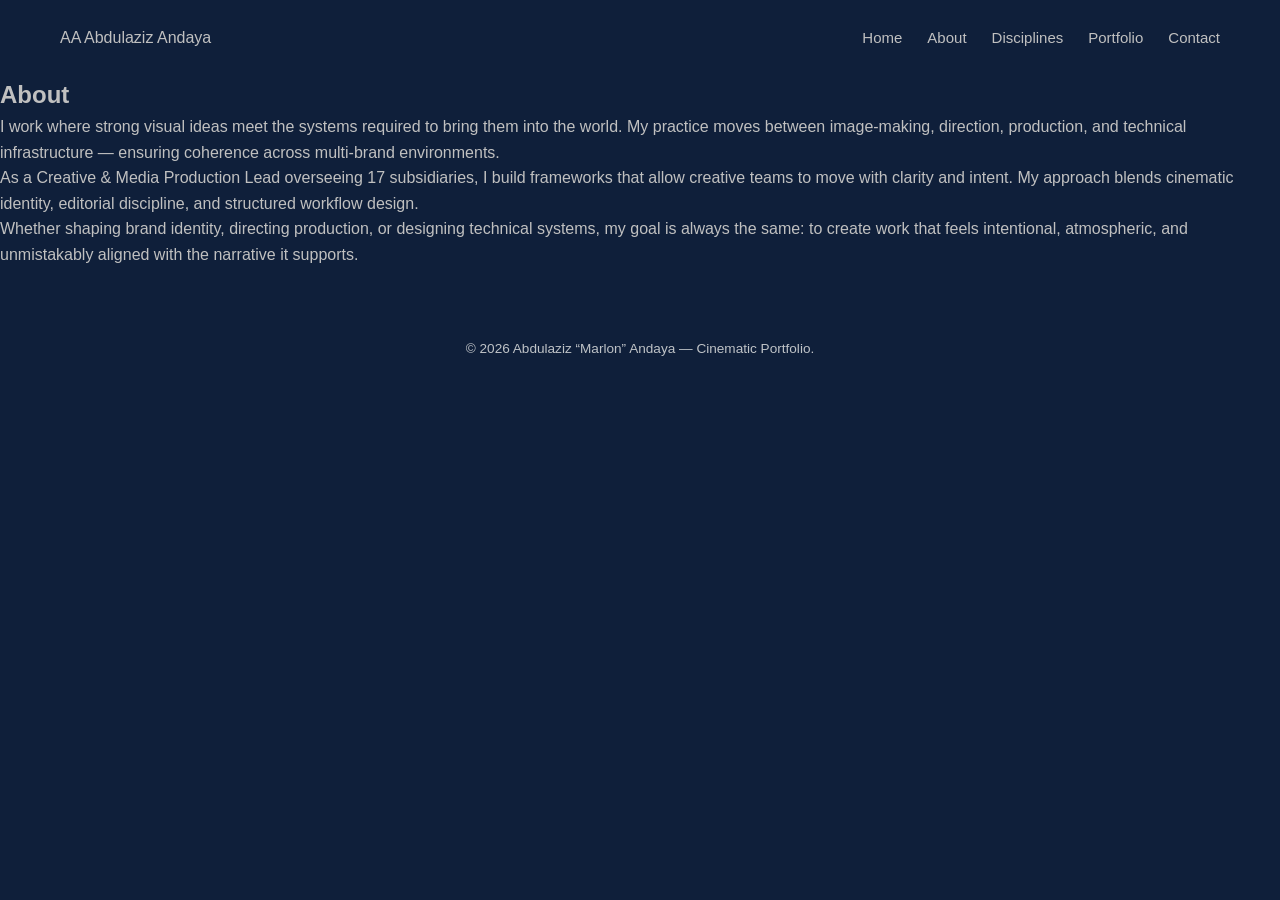
<file: about.html>
<!DOCTYPE html>
<html lang="en">
<head>
  <meta charset="UTF-8">
  <meta name="viewport" content="width=device-width, initial-scale=1.0">
  <title>About — Abdulaziz Andaya</title>
  <link rel="stylesheet" href="style.css">
</head>
<body>

  <!-- Navigation -->
  <header class="nav fade-in">
    <div class="nav-left">
      <span class="nav-logo">AA</span>
      <span class="nav-name">Abdulaziz Andaya</span>
    </div>

    <nav class="nav-right" id="nav-links">
      <a href="index.html">Home</a>
      <a href="about.html" class="active">About</a>
      <a href="index.html#disciplines">Disciplines</a>
      <a href="portfolio.html">Portfolio</a>
      <a href="contact.html">Contact</a>
    </nav>

    <button id="menu-toggle" class="hamburger">
      <span></span><span></span><span></span>
    </button>
  </header>

  <!-- About Content -->
  <section class="content fade-in">
    <h2>About</h2>

    <p>
      I work where strong visual ideas meet the systems required to bring them into the world.
      My practice moves between image‑making, direction, production, and technical infrastructure —
      ensuring coherence across multi‑brand environments.
    </p>

    <p>
      As a Creative & Media Production Lead overseeing 17 subsidiaries, I build frameworks that allow
      creative teams to move with clarity and intent. My approach blends cinematic identity, editorial
      discipline, and structured workflow design.
    </p>

    <p>
      Whether shaping brand identity, directing production, or designing technical systems, my goal is
      always the same: to create work that feels intentional, atmospheric, and unmistakably aligned with
      the narrative it supports.
    </p>
  </section>

  <!-- Footer -->
  <footer class="content fade-in">
    <p>&copy; <span id="year"></span> Abdulaziz “Marlon” Andaya — Cinematic Portfolio.</p>
  </footer>

  <!-- Scripts -->
  <script src="script.js"></script>
  <script>
    document.getElementById('year').textContent = new Date().getFullYear();
  </script>

</body>
</html>
</file>
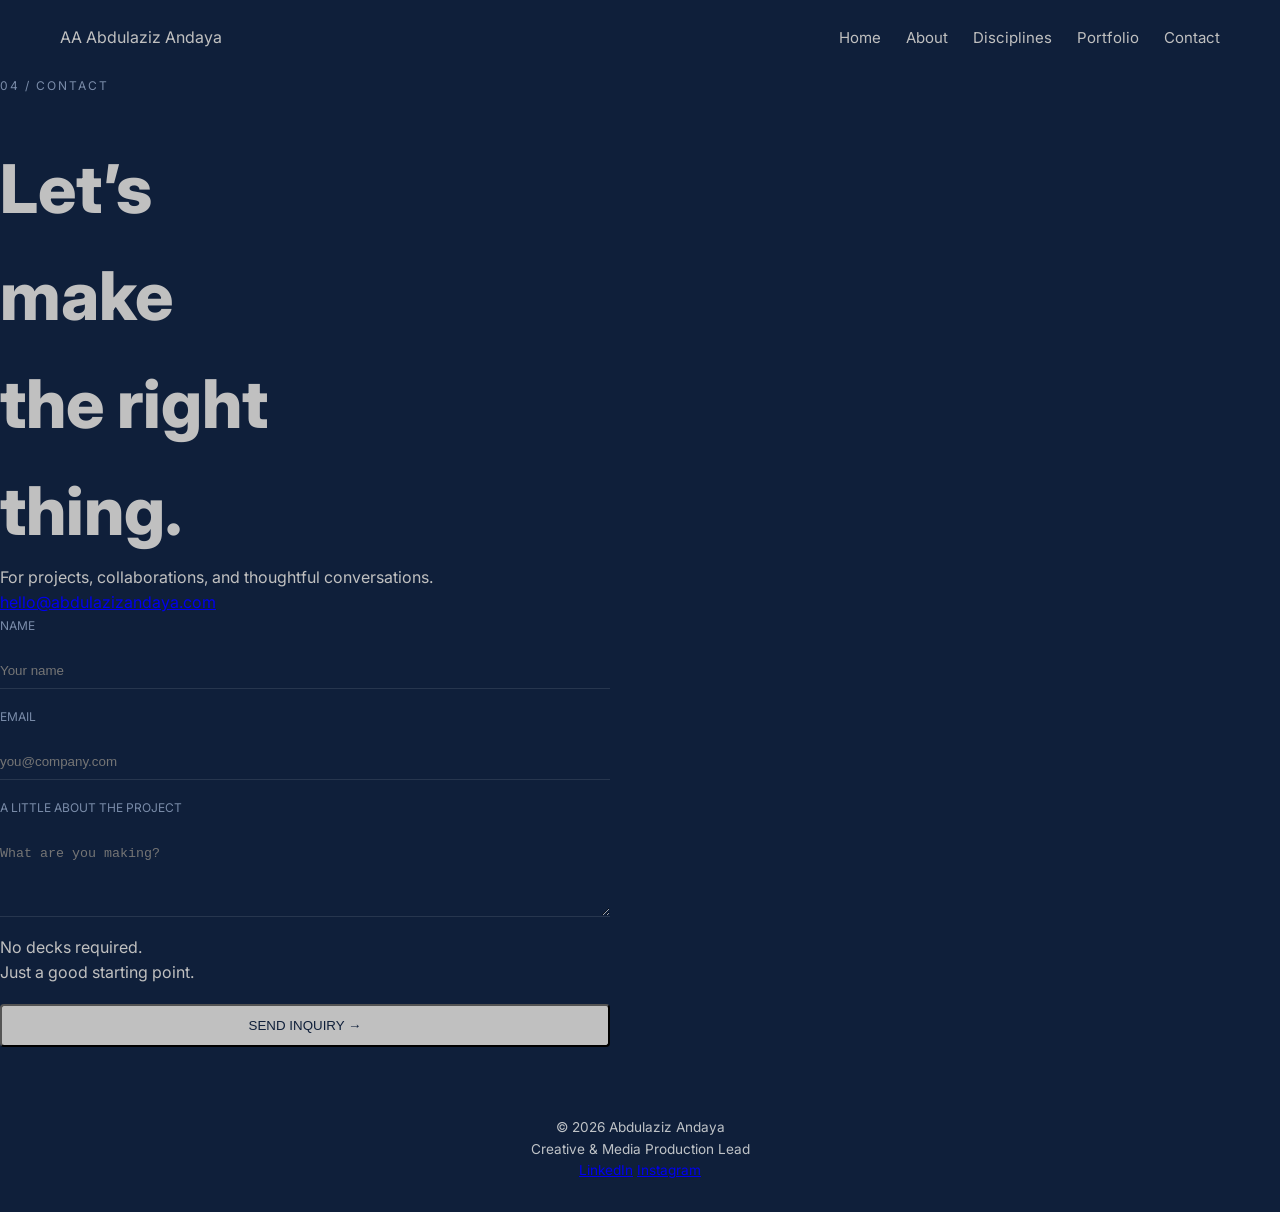
<file: contact.html>
<!DOCTYPE html>
<html lang="en">
<head>
  <meta charset="UTF-8">
  <meta name="viewport" content="width=device-width, initial-scale=1.0">
  <title>Contact — Abdulaziz Andaya</title>
  <link href="https://fonts.googleapis.com/css2?family=Inter:wght@400;500;600;700;800&display=swap" rel="stylesheet">
  <link rel="stylesheet" href="style.css">
</head>
<body>

  <!-- Navigation -->
  <header class="nav fade-in">
    <div class="nav-left">
      <span class="nav-logo">AA</span>
      <span class="nav-name">Abdulaziz Andaya</span>
    </div>

    <nav class="nav-right" id="nav-links">
      <a href="index.html">Home</a>
      <a href="about.html">About</a>
      <a href="index.html#disciplines">Disciplines</a>
      <a href="portfolio.html">Portfolio</a>
      <a href="contact.html" class="active">Contact</a>
    </nav>

    <button id="menu-toggle" class="hamburger">
      <span></span><span></span><span></span>
    </button>
  </header>

  <!-- Contact Section -->
  <section id="contact" class="contact-section fade-in">
    <div class="contact-grid">
      <!-- Left Column -->
      <div class="contact-left">
        <p class="section-label">04 / CONTACT</p>
        <h2 class="contact-title">Let’s<br>make<br>the right<br>thing.</h2>

        <p class="contact-sub">
          For projects, collaborations, and thoughtful conversations.
        </p>
        <p class="contact-email">
          <a href="mailto:hello@abdulazizandaya.com">hello@abdulazizandaya.com</a>
        </p>
      </div>

      <!-- Right Column -->
      <div class="contact-right">
        <form class="contact-form" action="#" method="post">
          <label for="name">NAME</label>
          <input type="text" id="name" name="name" placeholder="Your name" required>

          <label for="email">EMAIL</label>
          <input type="email" id="email" name="email" placeholder="you@company.com" required>

          <label for="message">A LITTLE ABOUT THE PROJECT</label>
          <textarea id="message" name="message" placeholder="What are you making?" rows="4"></textarea>

          <p class="contact-note">
            No decks required.<br>Just a good starting point.
          </p>

          <button type="submit" class="contact-btn">SEND INQUIRY →</button>
        </form>
      </div>
    </div>
  </section>

  <!-- Footer -->
  <footer class="footer fade-in">
    <div class="footer-content">
      <p class="footer-left">© 2026 Abdulaziz Andaya</p>
      <p class="footer-center">Creative & Media Production Lead</p>
      <p class="footer-right">
        <a href="#" target="_blank">LinkedIn</a>
        <a href="#" target="_blank">Instagram</a>
      </p>
    </div>
  </footer>

  <!-- Scripts -->
  <script src="script.js"></script>
  <script>
    document.getElementById('year').textContent = new Date().getFullYear();
  </script>

</body>
</html>
</file>
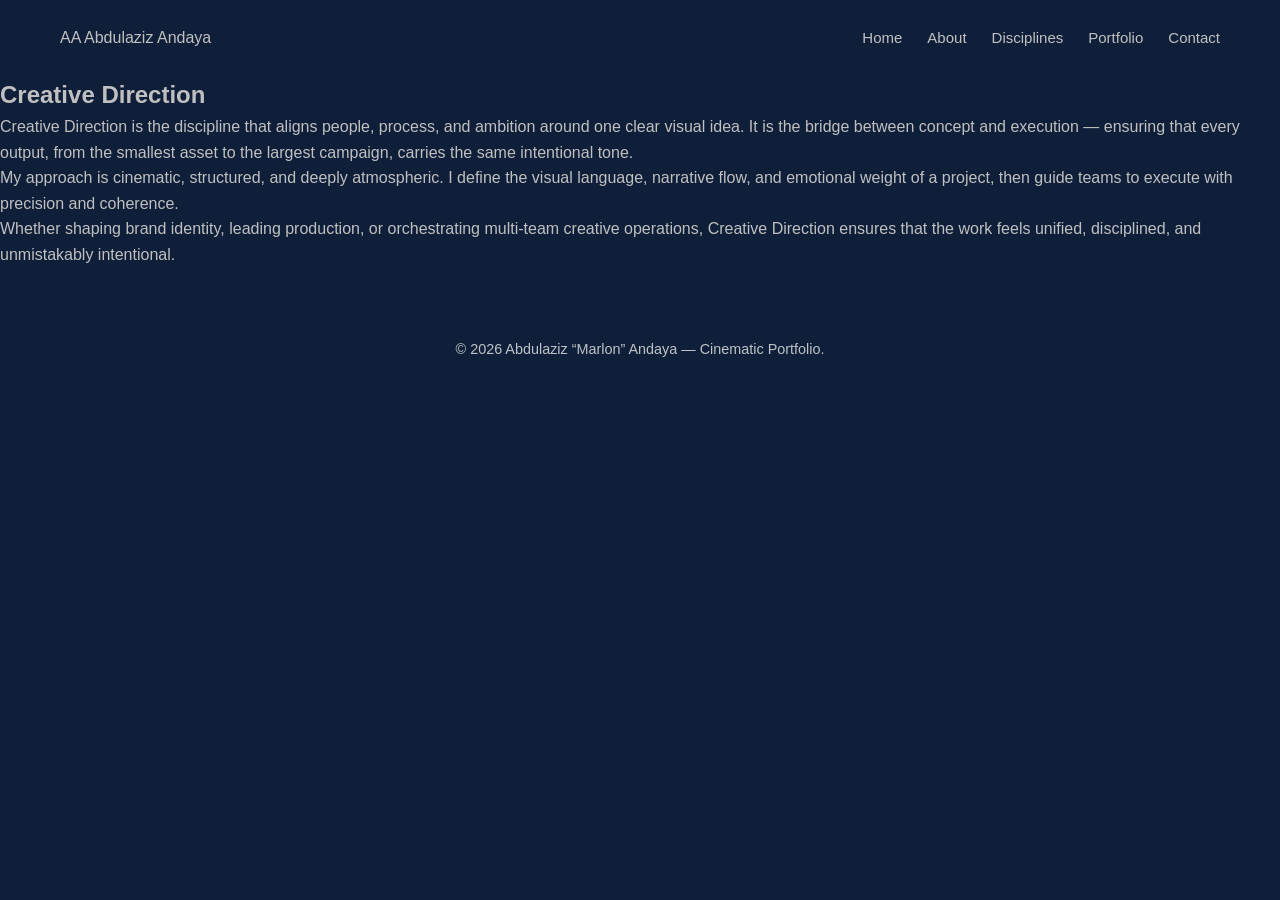
<file: creative-direction.html>
<!DOCTYPE html>
<html lang="en">
<head>
  <meta charset="UTF-8">
  <meta name="viewport" content="width=device-width, initial-scale=1.0">
  <title>Creative Direction — Abdulaziz Andaya</title>
  <link rel="stylesheet" href="style.css">
</head>
<body>

  <!-- Header -->
  <header class="nav fade-in">
    <div class="nav-left">
      <span class="nav-logo">AA</span>
      <span class="nav-name">Abdulaziz Andaya</span>
    </div>

    <nav class="nav-right" id="nav-links">
      <a href="index.html">Home</a>
      <a href="about.html">About</a>
      <a href="index.html#disciplines">Disciplines</a>
      <a href="portfolio.html">Portfolio</a>
      <a href="contact.html">Contact</a>
    </nav>

    <button id="menu-toggle" class="hamburger">
      <span></span><span></span><span></span>
    </button>
  </header>

  <!-- Page Content -->
  <section class="content fade-in">
    <h2>Creative Direction</h2>

    <p>
      Creative Direction is the discipline that aligns people, process, and ambition around one clear visual idea.
      It is the bridge between concept and execution — ensuring that every output, from the smallest asset to the
      largest campaign, carries the same intentional tone.
    </p>

    <p>
      My approach is cinematic, structured, and deeply atmospheric. I define the visual language, narrative flow,
      and emotional weight of a project, then guide teams to execute with precision and coherence.
    </p>

    <p>
      Whether shaping brand identity, leading production, or orchestrating multi‑team creative operations,
      Creative Direction ensures that the work feels unified, disciplined, and unmistakably intentional.
    </p>
  </section>

  <!-- Footer -->
  <footer class="content fade-in" style="text-align:center;font-size:0.9rem;">
    <p>&copy; <span id="year"></span> Abdulaziz “Marlon” Andaya — Cinematic Portfolio.</p>
  </footer>

  <script src="script.js"></script>
  <script>
    document.getElementById('year').textContent = new Date().getFullYear();
  </script>

</body>
</html>
</file>
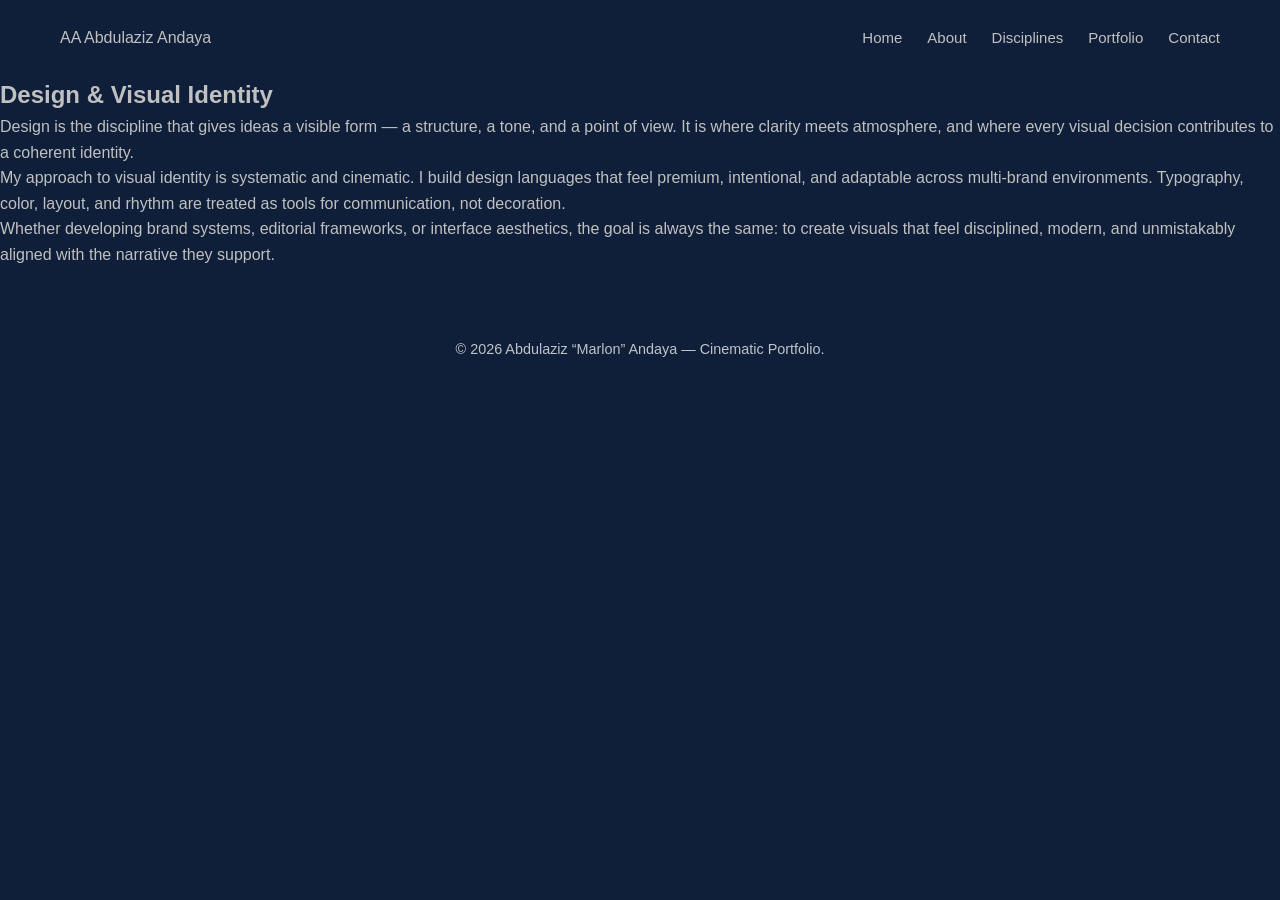
<file: design-identity.html>
<!DOCTYPE html>
<html lang="en">
<head>
  <meta charset="UTF-8">
  <meta name="viewport" content="width=device-width, initial-scale=1.0">
  <title>Design & Visual Identity — Abdulaziz Andaya</title>
  <link rel="stylesheet" href="style.css">
</head>
<body>

  <!-- Header -->
  <header class="nav fade-in">
    <div class="nav-left">
      <span class="nav-logo">AA</span>
      <span class="nav-name">Abdulaziz Andaya</span>
    </div>

    <nav class="nav-right" id="nav-links">
      <a href="index.html">Home</a>
      <a href="about.html">About</a>
      <a href="index.html#disciplines">Disciplines</a>
      <a href="portfolio.html">Portfolio</a>
      <a href="contact.html">Contact</a>
    </nav>

    <button id="menu-toggle" class="hamburger">
      <span></span><span></span><span></span>
    </button>
  </header>

  <!-- Page Content -->
  <section class="content fade-in">
    <h2>Design & Visual Identity</h2>

    <p>
      Design is the discipline that gives ideas a visible form — a structure, a tone, and a point of view.
      It is where clarity meets atmosphere, and where every visual decision contributes to a coherent identity.
    </p>

    <p>
      My approach to visual identity is systematic and cinematic. I build design languages that feel premium,
      intentional, and adaptable across multi‑brand environments. Typography, color, layout, and rhythm are
      treated as tools for communication, not decoration.
    </p>

    <p>
      Whether developing brand systems, editorial frameworks, or interface aesthetics, the goal is always the same:
      to create visuals that feel disciplined, modern, and unmistakably aligned with the narrative they support.
    </p>
  </section>

  <!-- Footer -->
  <footer class="content fade-in" style="text-align:center;font-size:0.9rem;">
    <p>&copy; <span id="year"></span> Abdulaziz “Marlon” Andaya — Cinematic Portfolio.</p>
  </footer>

  <script src="script.js"></script>
  <script>
    document.getElementById('year').textContent = new Date().getFullYear();
  </script>

</body>
</html>
</file>
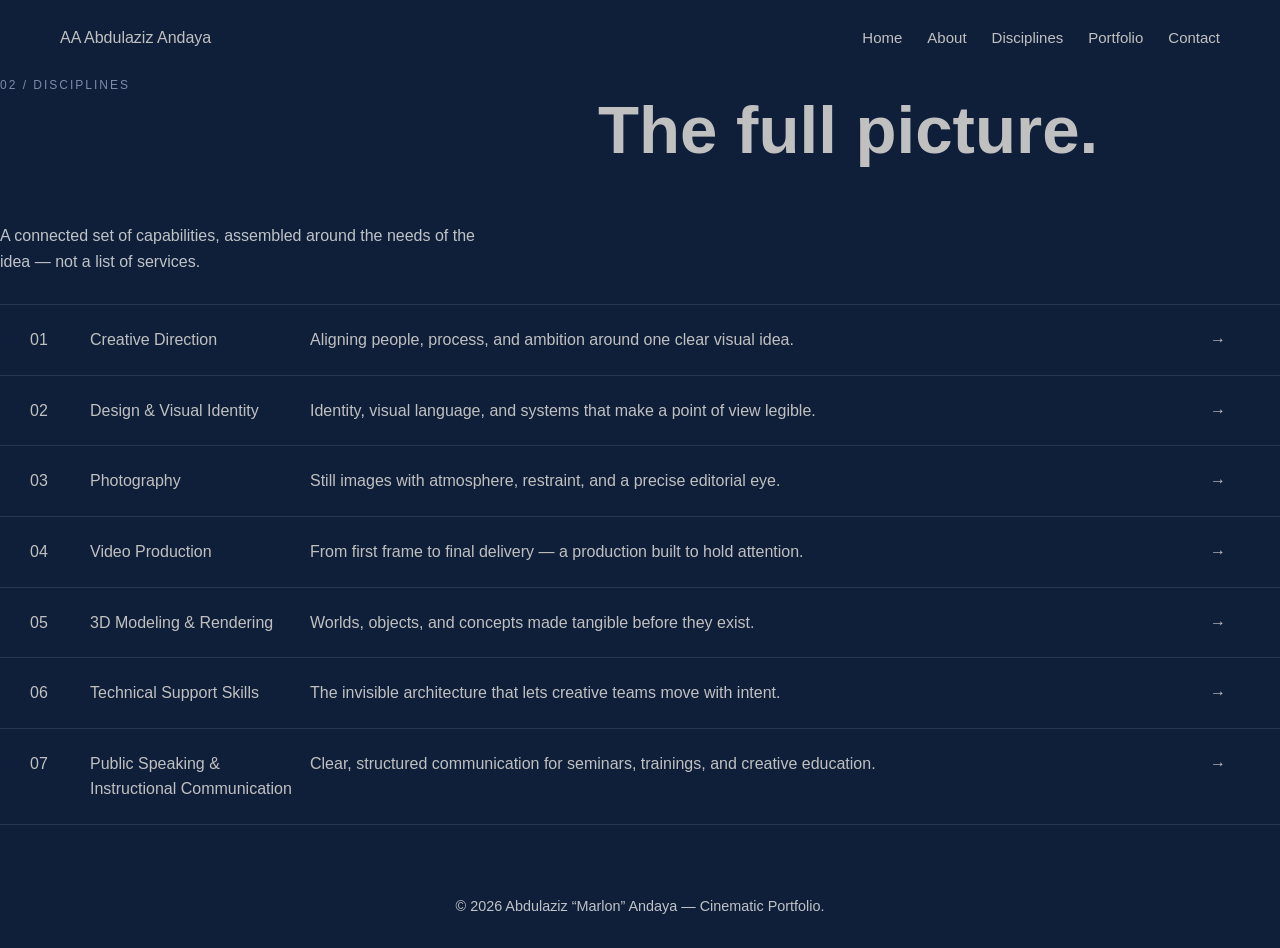
<file: disciplines.html>
<!DOCTYPE html>
<html lang="en">
<head>
  <meta charset="UTF-8">
  <meta name="viewport" content="width=device-width, initial-scale=1.0">
  <title>Disciplines — Abdulaziz Andaya</title>
  <link rel="stylesheet" href="style.css">
</head>
<body>
  <!-- Header -->
  <header class="nav fade-in">
    <div class="nav-left">
      <span class="nav-logo">AA</span>
      <span class="nav-name">Abdulaziz Andaya</span>
    </div>
    <nav class="nav-right" id="nav-links">
      <a href="index.html">Home</a>
      <a href="about.html">About</a>
      <a href="disciplines.html" class="active">Disciplines</a>
      <a href="portfolio.html">Portfolio</a>
      <a href="contact.html">Contact</a>
    </nav>
    <button id="menu-toggle" class="hamburger">
      <span></span><span></span><span></span>
    </button>
  </header>

  <!-- Disciplines Section -->
<section id="disciplines" class="content fade-in">
  <div class="disciplines-header">
    <p class="section-label">02 / DISCIPLINES</p>
    <h2 class="disciplines-title">The full picture.</h2>
    <p class="disciplines-sub">
      A connected set of capabilities, assembled around the needs of the idea — not a list of services.
    </p>
  </div>

  <div class="disciplines-list">

    <a href="creative-direction.html" class="discipline-item">
      <span class="discipline-number">01</span>
      <span class="discipline-name">Creative Direction</span>
      <span class="discipline-desc">Aligning people, process, and ambition around one clear visual idea.</span>
      <span class="discipline-arrow">→</span>
    </a>

    <a href="design-identity.html" class="discipline-item">
      <span class="discipline-number">02</span>
      <span class="discipline-name">Design & Visual Identity</span>
      <span class="discipline-desc">Identity, visual language, and systems that make a point of view legible.</span>
      <span class="discipline-arrow">→</span>
    </a>

    <a href="photography.html" class="discipline-item">
      <span class="discipline-number">03</span>
      <span class="discipline-name">Photography</span>
      <span class="discipline-desc">Still images with atmosphere, restraint, and a precise editorial eye.</span>
      <span class="discipline-arrow">→</span>
    </a>

    <a href="video-production.html" class="discipline-item">
      <span class="discipline-number">04</span>
      <span class="discipline-name">Video Production</span>
      <span class="discipline-desc">From first frame to final delivery — a production built to hold attention.</span>
      <span class="discipline-arrow">→</span>
    </a>

    <a href="3d-modeling.html" class="discipline-item">
      <span class="discipline-number">05</span>
      <span class="discipline-name">3D Modeling & Rendering</span>
      <span class="discipline-desc">Worlds, objects, and concepts made tangible before they exist.</span>
      <span class="discipline-arrow">→</span>
    </a>

    <a href="technical-support.html" class="discipline-item">
      <span class="discipline-number">06</span>
      <span class="discipline-name">Technical Support Skills</span>
      <span class="discipline-desc">The invisible architecture that lets creative teams move with intent.</span>
      <span class="discipline-arrow">→</span>
    </a>

    <a href="public-speaking.html" class="discipline-item">
      <span class="discipline-number">07</span>
      <span class="discipline-name">Public Speaking & Instructional Communication</span>
      <span class="discipline-desc">Clear, structured communication for seminars, trainings, and creative education.</span>
      <span class="discipline-arrow">→</span>
    </a>

  </div>
</section>


  <!-- Footer -->
  <footer class="content fade-in" style="text-align:center;font-size:0.9rem;">
    <p>&copy; <span id="year"></span> Abdulaziz “Marlon” Andaya — Cinematic Portfolio.</p>
  </footer>

  <script src="script.js"></script>
  <script>document.getElementById('year').textContent = new Date().getFullYear();</script>
</body>
</html>
</file>
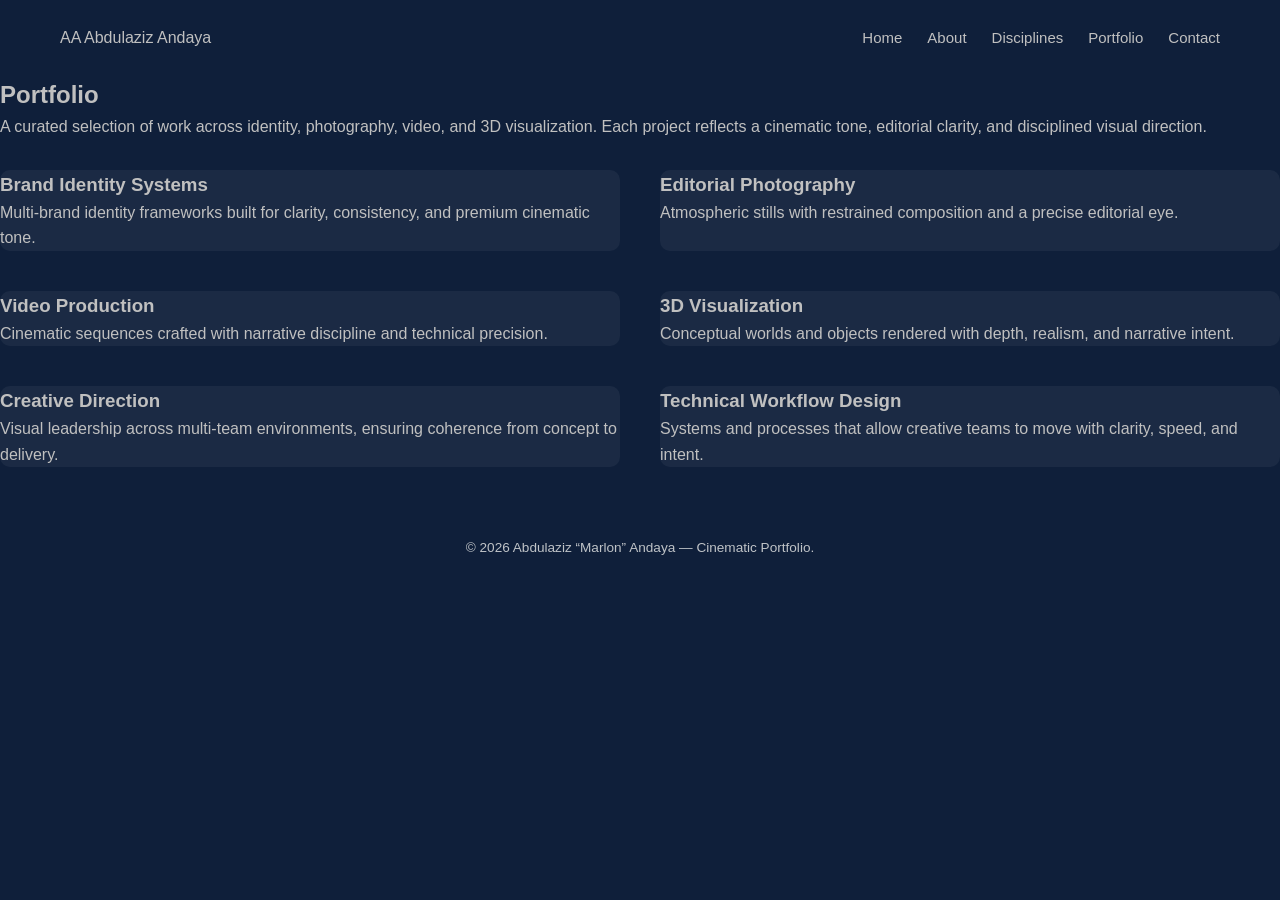
<file: portfolio.html>
<!DOCTYPE html>
<html lang="en">
<head>
  <meta charset="UTF-8">
  <meta name="viewport" content="width=device-width, initial-scale=1.0">
  <title>Portfolio — Abdulaziz Andaya</title>
  <link rel="stylesheet" href="style.css">
</head>
<body>

  <!-- Navigation -->
  <header class="nav fade-in">
    <div class="nav-left">
      <span class="nav-logo">AA</span>
      <span class="nav-name">Abdulaziz Andaya</span>
    </div>

    <nav class="nav-right" id="nav-links">
      <a href="index.html">Home</a>
      <a href="about.html">About</a>
      <a href="index.html#disciplines">Disciplines</a>
      <a href="portfolio.html" class="active">Portfolio</a>
      <a href="contact.html">Contact</a>
    </nav>

    <button id="menu-toggle" class="hamburger">
      <span></span><span></span><span></span>
    </button>
  </header>

  <!-- Portfolio Content -->
  <section class="content fade-in">
    <h2>Portfolio</h2>

    <p>
      A curated selection of work across identity, photography, video, and 3D visualization.
      Each project reflects a cinematic tone, editorial clarity, and disciplined visual direction.
    </p>

    <div class="portfolio-grid">

      <div class="portfolio-item">
        <h3>Brand Identity Systems</h3>
        <p>
          Multi‑brand identity frameworks built for clarity, consistency, and premium cinematic tone.
        </p>
      </div>

      <div class="portfolio-item">
        <h3>Editorial Photography</h3>
        <p>
          Atmospheric stills with restrained composition and a precise editorial eye.
        </p>
      </div>

      <div class="portfolio-item">
        <h3>Video Production</h3>
        <p>
          Cinematic sequences crafted with narrative discipline and technical precision.
        </p>
      </div>

      <div class="portfolio-item">
        <h3>3D Visualization</h3>
        <p>
          Conceptual worlds and objects rendered with depth, realism, and narrative intent.
        </p>
      </div>

      <div class="portfolio-item">
        <h3>Creative Direction</h3>
        <p>
          Visual leadership across multi‑team environments, ensuring coherence from concept to delivery.
        </p>
      </div>

      <div class="portfolio-item">
        <h3>Technical Workflow Design</h3>
        <p>
          Systems and processes that allow creative teams to move with clarity, speed, and intent.
        </p>
      </div>

    </div>
  </section>

  <!-- Footer -->
  <footer class="content fade-in">
    <p>&copy; <span id="year"></span> Abdulaziz “Marlon” Andaya — Cinematic Portfolio.</p>
  </footer>

  <!-- Scripts -->
  <script src="script.js"></script>
  <script>
    document.getElementById('year').textContent = new Date().getFullYear();
  </script>

</body>
</html>
</file>
<file: style.css>
/* RESET */
* { margin: 0; padding: 0; box-sizing: border-box; }

body {
  font-family: 'Inter', sans-serif;
  background-color: #0F1F3A;
  color: #C0C0C0;
  line-height: 1.6;
}
.logo {
  display: flex;
  align-items: center;
  gap: 0.75rem; /* space between logo and text */
}

.logo img {
  height: 36px; /* adjust between 36–48px depending on your font size */
  width: auto;
  vertical-align: middle;
  opacity: 0;
  animation: fadeIn 1.2s ease forwards;
}

@keyframes fadeIn {
  from { opacity: 0; transform: translateY(-5px); }
  to { opacity: 1; transform: translateY(0); }
}


.logo-img:hover {
  opacity: 0.85;
}

.logo h1, .logo p {
  margin: 0;
  line-height: 1.2;
}

/* OUTER FULL-WIDTH BACKGROUND */
.bg-section {
  position: relative;
  width: 100vw;
  left: 50%;
  right: 50%;
  margin-left: -50vw;
  margin-right: -50vw;
  overflow: hidden;
}

/* INNER CENTERED CONTENT */
.section-inner {
  max-width: 1200px;
  margin: auto;
  padding: 100px 40px 80px;
}

/* ALTERNATING BACKGROUNDS */
.bg-section:nth-of-type(odd)  { background-color: #0A162C; }
.bg-section:nth-of-type(even) { background-color: #0F1F3A; }

/* GEOMETRIC PATTERN */
.bg-section::before {
  content: "";
  position: absolute;
  inset: 0;
  background-image:
    repeating-linear-gradient(45deg, rgba(255,255,255,0.03) 0px, rgba(255,255,255,0.03) 1px, transparent 1px, transparent 22px),
    repeating-linear-gradient(-45deg, rgba(255,255,255,0.03) 0px, rgba(255,255,255,0.03) 1px, transparent 1px, transparent 22px);
  opacity: 0.25;
  pointer-events: none;
  animation: drift 60s linear infinite;
}

@keyframes drift {
  from { background-position: 0 0, 0 0; }
  to { background-position: 120px 120px, -120px -120px; }
}

/* HEADER */
header {
  display: flex;
  justify-content: space-between;
  align-items: center;
  padding: 25px 60px;
  background: #0F1F3A;
  position: sticky;
  top: 0;
  z-index: 100;
}

.logo {
  display: flex;
  align-items: center;
  gap: 10px;
}

.logo-square {
  width: 32px;
  height: 32px;
  border: 2px solid #E0C0BC;
  display: flex;
  align-items: center;
  justify-content: center;
  color: #E0C0BC;
  font-weight: 700;
  font-size: 14px;
}

.logo h1 {
  font-size: 20px;
  font-weight: 600;
  color: #C0C0C0;
}

.about-title {
  font-size: clamp(2.8rem, 6vw, 4.2rem);
  font-weight: 800;
  line-height: 1.1;
  word-break: keep-all;
  text-wrap: balance;
}

/* NAVIGATION */
nav {
  display: flex;
  gap: 25px;
}

nav a {
  color: #C0C0C0;
  text-decoration: none;
  font-size: 15px;
}

nav a:hover { color: #E0C0BC; }

.hamburger {
  display: none;
  font-size: 24px;
  color: #C0C0C0;
  cursor: pointer;
}

/* ============================
   HERO SECTION — FINAL VERSION
   ============================ */

.hero {
  display: grid;
  grid-template-columns: 1fr 1fr; /* equal columns for tighter balance */
  align-items: center;
  gap: 40px; /* reduced spacing between image and text */
  padding: 6rem 5rem 0;
  background: linear-gradient(180deg, #f5f5f5 0%, #e9ecef 100%);
  color: #1a1a1a;
  position: relative;
  padding-bottom: 0;
}



/* Portrait */
.hero-image img {
  width: 100%;
  max-width: 400px;
  height: auto;
  display: block;
  margin: auto;
  border-radius: 0;
  box-shadow: none;
  justify-self: end; /* moves image closer to text */
}

/* Content Stack */
.hero-content {
  display: flex;
  flex-direction: column;
  gap: 1rem;
  align-items: flex-start;
   justify-self: start; /* keeps text aligned toward image */
}

/* Logo */
.hero-logo-img {
  width: 250px;
  height: auto;
  margin-bottom: 1rem;
}

/* Name */
.hero-tagline {
  font-family: 'Montserrat', sans-serif;
  font-weight: 300;
  text-transform: uppercase;
  font-size: 2.4rem;
  letter-spacing: 0.08em;
  color: #0b1a33;
  margin: 0;
}

/* Title */
.hero-title {
  font-family: 'Montserrat', sans-serif;
  font-weight: 500;
  font-size: 1.2rem;
  letter-spacing: 0.04em;
  color: #4a4a4a;
  margin-top: 0.4rem;
}

/* Disciplines */
.hero-disciplines {
  font-family: 'Montserrat', sans-serif;
  font-weight: 400;
  font-size: 0.9rem;
  color: #7A8CA9;
  line-height: 1.6;
  max-width: 420px;
  margin-bottom: 1.2rem;
}

/* Quote */
.hero-quote {
  position: relative;
  font-style: italic;
  font-size: 1rem;
  color: #5A6A85;
  max-width: 480px;
  line-height: 1.6;
  padding-left: 3rem;
}

.hero-quote::before {
  content: "“";
  position: absolute;
  left: 0;
  top: -10px;
  font-size: 4.2rem;
  color: rgba(0,0,0,0.12);
  font-family: serif;
}

/* Divider */
.hero-divider {
  width: 100%;
  height: 35px;
  background-color: #b8b8b8;
  margin-top: 0;
}

/* Responsive */
@media (max-width: 900px) {
  .hero {
    grid-template-columns: 1fr;
    text-align: center;
    padding: 5rem 2rem 0;
  }

  .hero-content {
    align-items: center;
  }

  .hero-quote {
    padding-left: 0;
  }

  .hero-quote::before {
    display: none;
  }
}


/* SECTION LABEL */
.section-label {
  font-size: 0.75rem;
  letter-spacing: 2px;
  text-transform: uppercase;
  color: #7A8CA9;
  margin-bottom: 40px;
}

/* ABOUT */
.about-grid {
  display: grid;
  grid-template-columns: 0.8fr 1.2fr;
  gap: 60px;
  align-items: start;
}

.about-right {
  padding-left: 30px; /* subtle offset for balance */
}

.about-right p {
  max-width: 520px;
  margin-bottom: 14px;
}

.about-stats {
  display: flex;
  flex-wrap: wrap;
  gap: 50px; /* slightly less spacing */
  margin-top: 40px;
  padding-top: 25px;
  border-top: 1px solid rgba(255,255,255,0.1);
  justify-content: flex-start;
}

.stat h3 {
  font-size: 1.8rem;
  font-weight: 700;
  margin-bottom: 0.1rem;
}

.stat p {
  font-size: 0.75rem;
  text-transform: uppercase;
  color: #7A8CA9;
  line-height: 1.3;
}



/* DISCIPLINES */
.disciplines-header {
  display: grid;
  grid-template-columns: 0.9fr 1.1fr;
  gap: 40px;
}

.disciplines-title {
  font-size: 4.2rem;
  font-weight: 800;
}

.disciplines-sub {
  max-width: 500px;
  color: #BFC3C7;
  font-size: 1rem;
  line-height: 1.6;
}

.disciplines-list {
  margin-top: 30px;
  border-top: 1px solid rgba(255,255,255,0.1);
}

.discipline-item {
  display: grid;
  grid-template-columns: 60px 220px 1fr 40px;
  padding: 22px 30px;
  border-bottom: 1px solid rgba(255,255,255,0.1);
  text-decoration: none;
  color: inherit;
}

.discipline-item:hover {
  background: rgba(255,255,255,0.05);
}

/* WORK */
.portfolio-header {
  display: flex;
  justify-content: space-between;
  flex-wrap: wrap;
  margin-bottom: 40px;
}

.portfolio-title {
  font-size: 4.2rem;
  font-weight: 800;
}

.portfolio-sub {
  max-width: 500px;
  color: #BFC3C7;
  font-size: 1rem;
  line-height: 1.6;
}

.portfolio-grid {
  margin-top: 30px;
  display: grid;
  grid-template-columns: repeat(auto-fit, minmax(480px, 1fr));
  gap: 40px;
}

.portfolio-item {
  position: relative;
  overflow: hidden;
  border-radius: 10px;
  background: rgba(255,255,255,0.05);
}

.portfolio-item img {
  width: 100%;
  height: 100%;
  object-fit: cover;
}

.portfolio-info {
  position: absolute;
  bottom: 20px;
  left: 25px;
}

/* CONTACT */
.contact-section {
  display: grid;
  grid-template-columns: 1fr 1fr;
  gap: 60px;
}

.contact-left h2 {
  font-size: 4.2rem;
  font-weight: 800;
}

.contact-info {
  margin-top: 30px;
  display: flex;
  flex-direction: column;
  gap: 16px;
}

.contact-item {
  display: flex;
  align-items: center;
  gap: 12px;
}

.contact-item a {
  color: #C0C0C0;
  text-decoration: none;
}

.contact-right form {
  display: flex;
  flex-direction: column;
  gap: 18px;
}

label {
  font-size: 0.75rem;
  text-transform: uppercase;
  color: #7A8CA9;
}

input,
textarea {
  background: transparent;
  border: none;
  border-bottom: 1px solid rgba(255,255,255,0.1);
  color: #C0C0C0;
  padding: 10px 0;
}

button {
  background: #C0C0C0;
  color: #0F1F3A;
  padding: 12px 28px;
  border-radius: 4px;
  cursor: pointer;
}

/* FOOTER */
footer {
  text-align: center;
  padding: 30px 0;
  font-size: 0.85rem;
  color: #BFC3C7;
  margin-top: 40px;
}

/* MOBILE */
@media (max-width: 900px) {

  nav {
    display: none;
    flex-direction: column;
    background: #0F1F3A;
    position: absolute;
    top: 70px;
    right: 40px;
    padding: 20px;
    border: 1px solid rgba(255,255,255,0.1);
  }

  nav.active { display: flex; }

  .hamburger { display: block; }

  .about-grid,
  .contact-section {
    grid-template-columns: 1fr;
  }

  .portfolio-grid {
    grid-template-columns: 1fr;
  }

  .discipline-item {
    display: flex;
    flex-direction: column;
    gap: 8px;
    padding: 22px 20px;
  }
}
.popup {
  display: none;
  position: fixed;
  top: 0;
  left: 0;
  width: 100%;
  height: 100%;
  background: rgba(0,0,0,0.4);
  backdrop-filter: blur(4px);
  justify-content: center;
  align-items: center;
  z-index: 999;
}

.popup-content {
  background: #f5f5f5;
  color: #1a1a1a;
  padding: 2rem 3rem;
  border-radius: 8px;
  text-align: center;
  box-shadow: 0 8px 20px rgba(0,0,0,0.2);
  animation: fadeIn 0.4s ease;
}

.popup-content h3 {
  font-family: 'Montserrat', sans-serif;
  font-weight: 500;
  margin-bottom: 0.5rem;
}

.popup-content p {
  font-family: 'Montserrat', sans-serif;
  font-weight: 400;
  color: #555;
  margin-bottom: 1.5rem;
}

.popup-content button {
  background: #0b1a33;
  color: #fff;
  border: none;
  padding: 0.6rem 1.4rem;
  border-radius: 4px;
  cursor: pointer;
  font-family: 'Montserrat', sans-serif;
  font-weight: 500;
}

.popup-content button:hover {
  background: #1f2e4a;
}

@keyframes fadeIn {
  from { opacity: 0; transform: scale(0.95); }
  to { opacity: 1; transform: scale(1); }
}
</file>
